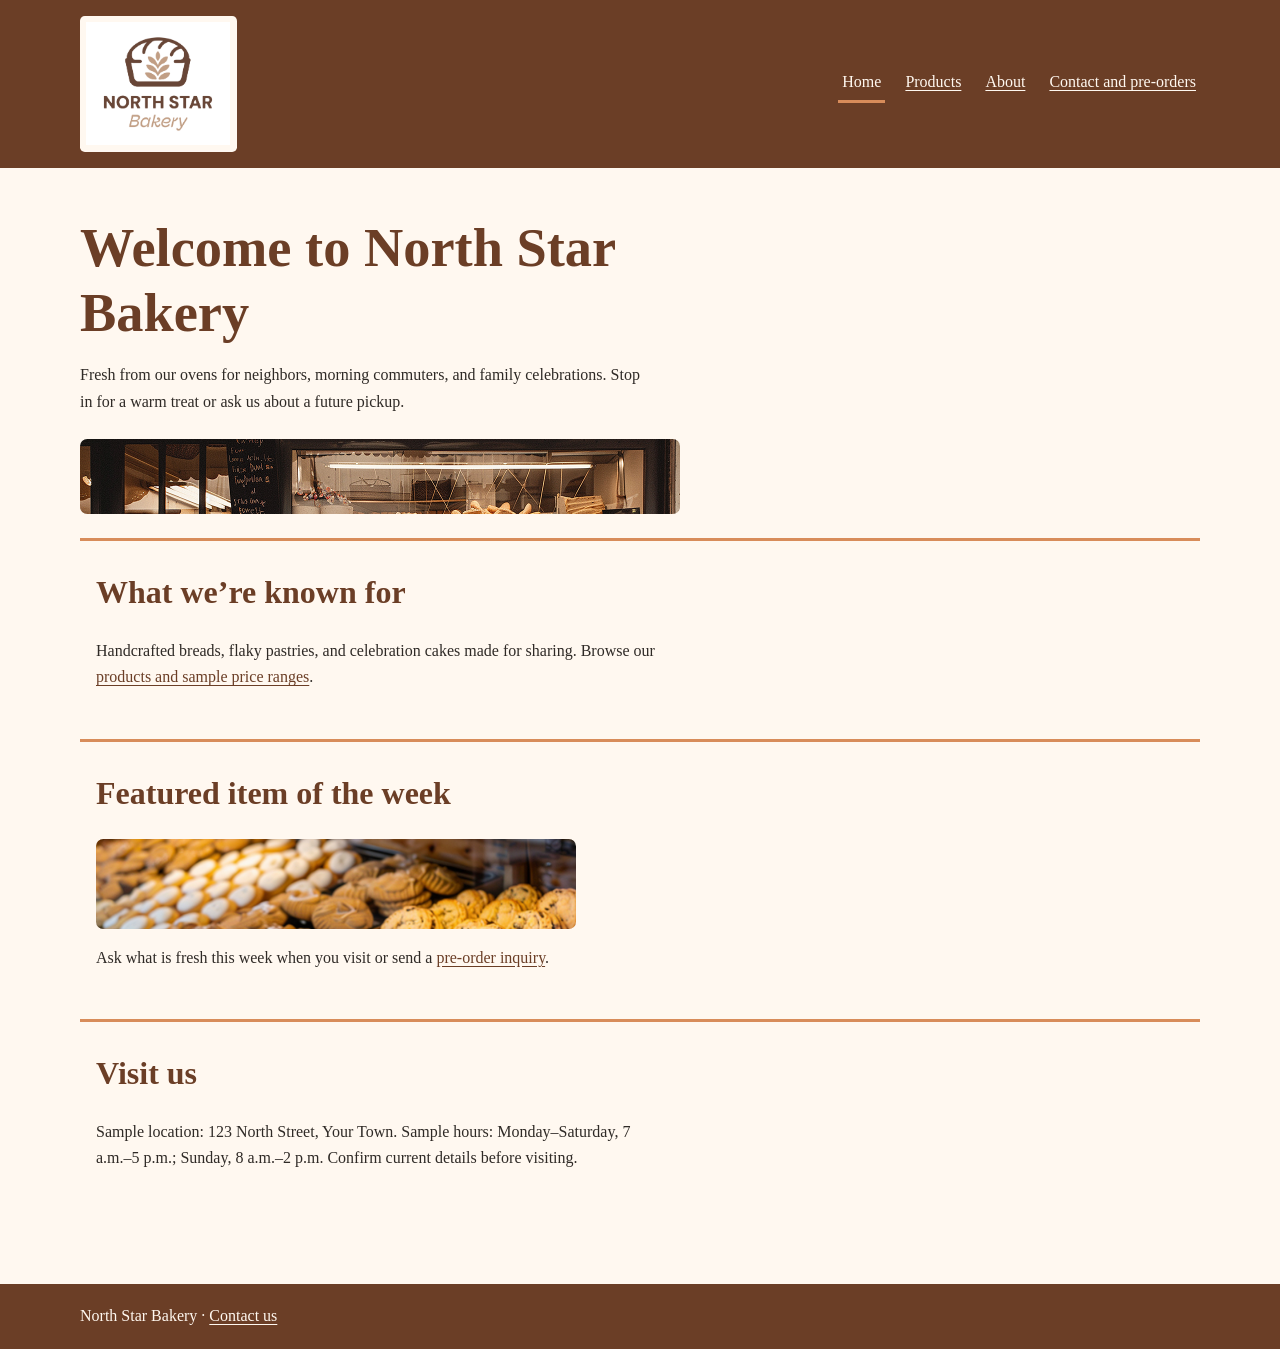
<file: index.html>
<!doctype html>
<html lang="en">
<head>
  <meta charset="utf-8">
  <meta name="viewport" content="width=device-width, initial-scale=1">
  <link rel="stylesheet" href="styles.css">
  <title>Home | North Star Bakery</title>
</head>
<body>
  <a href="#main">Skip to main content</a>
  <header>
    <a href="index.html" aria-label="North Star Bakery home"><img src="media/bakery-logo_c.png" alt="North Star Bakery logo" width="180"></a>
    <nav aria-label="Main navigation"><ul>
      <li><a href="index.html" aria-current="page">Home</a></li>
      <li><a href="products.html">Products</a></li>
      <li><a href="about.html">About</a></li>
      <li><a href="contact.html">Contact and pre-orders</a></li>
    </ul></nav>
  </header>
  <main id="main">
    <h1>Welcome to North Star Bakery</h1>
    <p>Fresh from our ovens for neighbors, morning commuters, and family celebrations. Stop in for a warm treat or ask us about a future pickup.</p>
    <img src="media/bakery-storefront_c.png" alt="The front of North Star Bakery, welcoming customers from the neighborhood" width="600">
    <section aria-labelledby="known-for"><h2 id="known-for">What we’re known for</h2>
      <p>Handcrafted breads, flaky pastries, and celebration cakes made for sharing. Browse our <a href="products.html">products and sample price ranges</a>.</p>
    </section>
    <section aria-labelledby="feature"><h2 id="feature">Featured item of the week</h2>
      <picture>
        <source media="(min-width: 700px)" srcset="media/bakery-feature-large_c.png">
        <img src="media/bakery-feature-small_c.png" alt="Featured bakery item ready to share" width="480">
      </picture>
      <p>Ask what is fresh this week when you visit or send a <a href="contact.html">pre-order inquiry</a>.</p>
    </section>
    <section aria-labelledby="visit"><h2 id="visit">Visit us</h2>
      <p>Sample location: 123 North Street, Your Town. Sample hours: Monday–Saturday, 7 a.m.–5 p.m.; Sunday, 8 a.m.–2 p.m. Confirm current details before visiting.</p>
    </section>
  </main>
  <footer><p>North Star Bakery · <a href="contact.html">Contact us</a></p></footer>
</body>
</html>
</file>
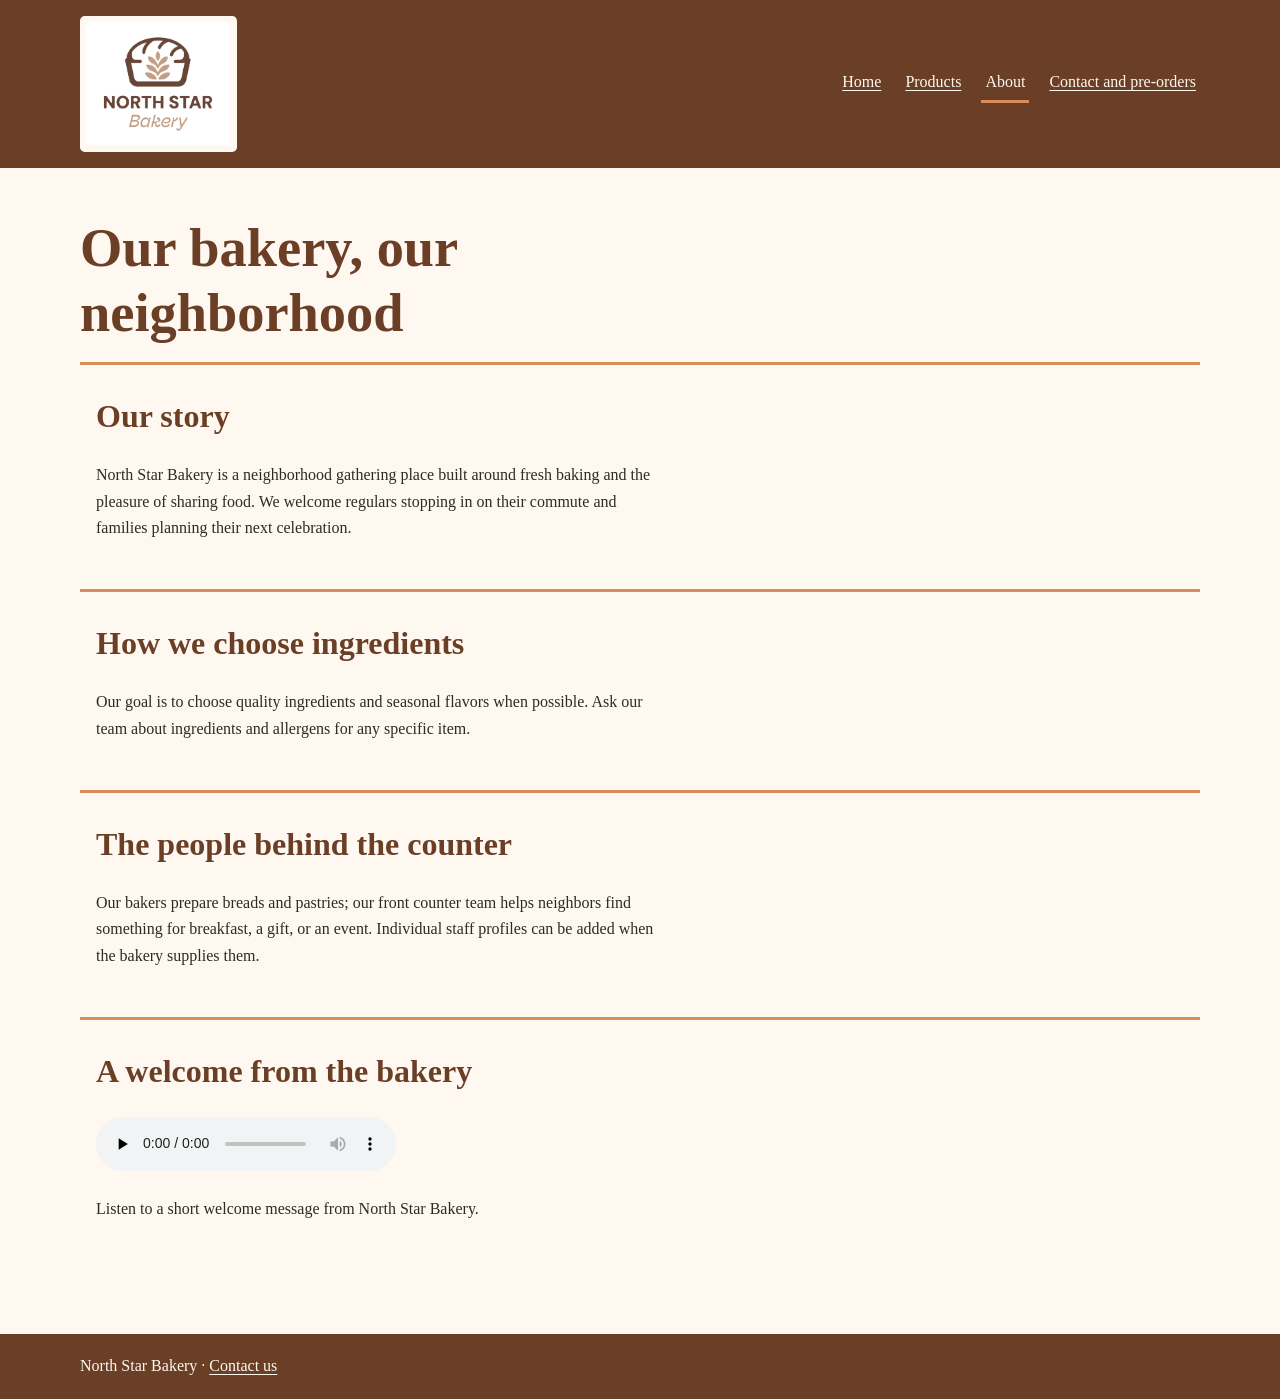
<file: about.html>
<!doctype html>
<html lang="en">
<head>
  <meta charset="utf-8">
  <meta name="viewport" content="width=device-width, initial-scale=1">
  <link rel="stylesheet" href="styles.css">
  <title>About | North Star Bakery</title>
</head>
<body>
  <a href="#main">Skip to main content</a>
  <header>
    <a href="index.html" aria-label="North Star Bakery home"><img src="media/bakery-logo_c.png" alt="North Star Bakery logo" width="180"></a>
    <nav aria-label="Main navigation"><ul>
      <li><a href="index.html">Home</a></li><li><a href="products.html">Products</a></li>
      <li><a href="about.html" aria-current="page">About</a></li><li><a href="contact.html">Contact and pre-orders</a></li>
    </ul></nav>
  </header>
  <main id="main">
    <h1>Our bakery, our neighborhood</h1>
    <section aria-labelledby="story"><h2 id="story">Our story</h2><p>North Star Bakery is a neighborhood gathering place built around fresh baking and the pleasure of sharing food. We welcome regulars stopping in on their commute and families planning their next celebration.</p></section>
    <section aria-labelledby="sourcing"><h2 id="sourcing">How we choose ingredients</h2><p>Our goal is to choose quality ingredients and seasonal flavors when possible. Ask our team about ingredients and allergens for any specific item.</p></section>
    <section aria-labelledby="team"><h2 id="team">The people behind the counter</h2><p>Our bakers prepare breads and pastries; our front counter team helps neighbors find something for breakfast, a gift, or an event. Individual staff profiles can be added when the bakery supplies them.</p></section>
    <section aria-labelledby="listen"><h2 id="listen">A welcome from the bakery</h2>
      <audio controls preload="none"><source src="media/bakery-welcome_c.mp3" type="audio/mpeg">Your browser does not support audio playback. Please <a href="media/bakery-welcome_c.mp3">download the bakery welcome audio</a>.</audio>
      <p>Listen to a short welcome message from North Star Bakery.</p>
    </section>
  </main>
  <footer><p>North Star Bakery · <a href="contact.html">Contact us</a></p></footer>
</body>
</html>
</file>
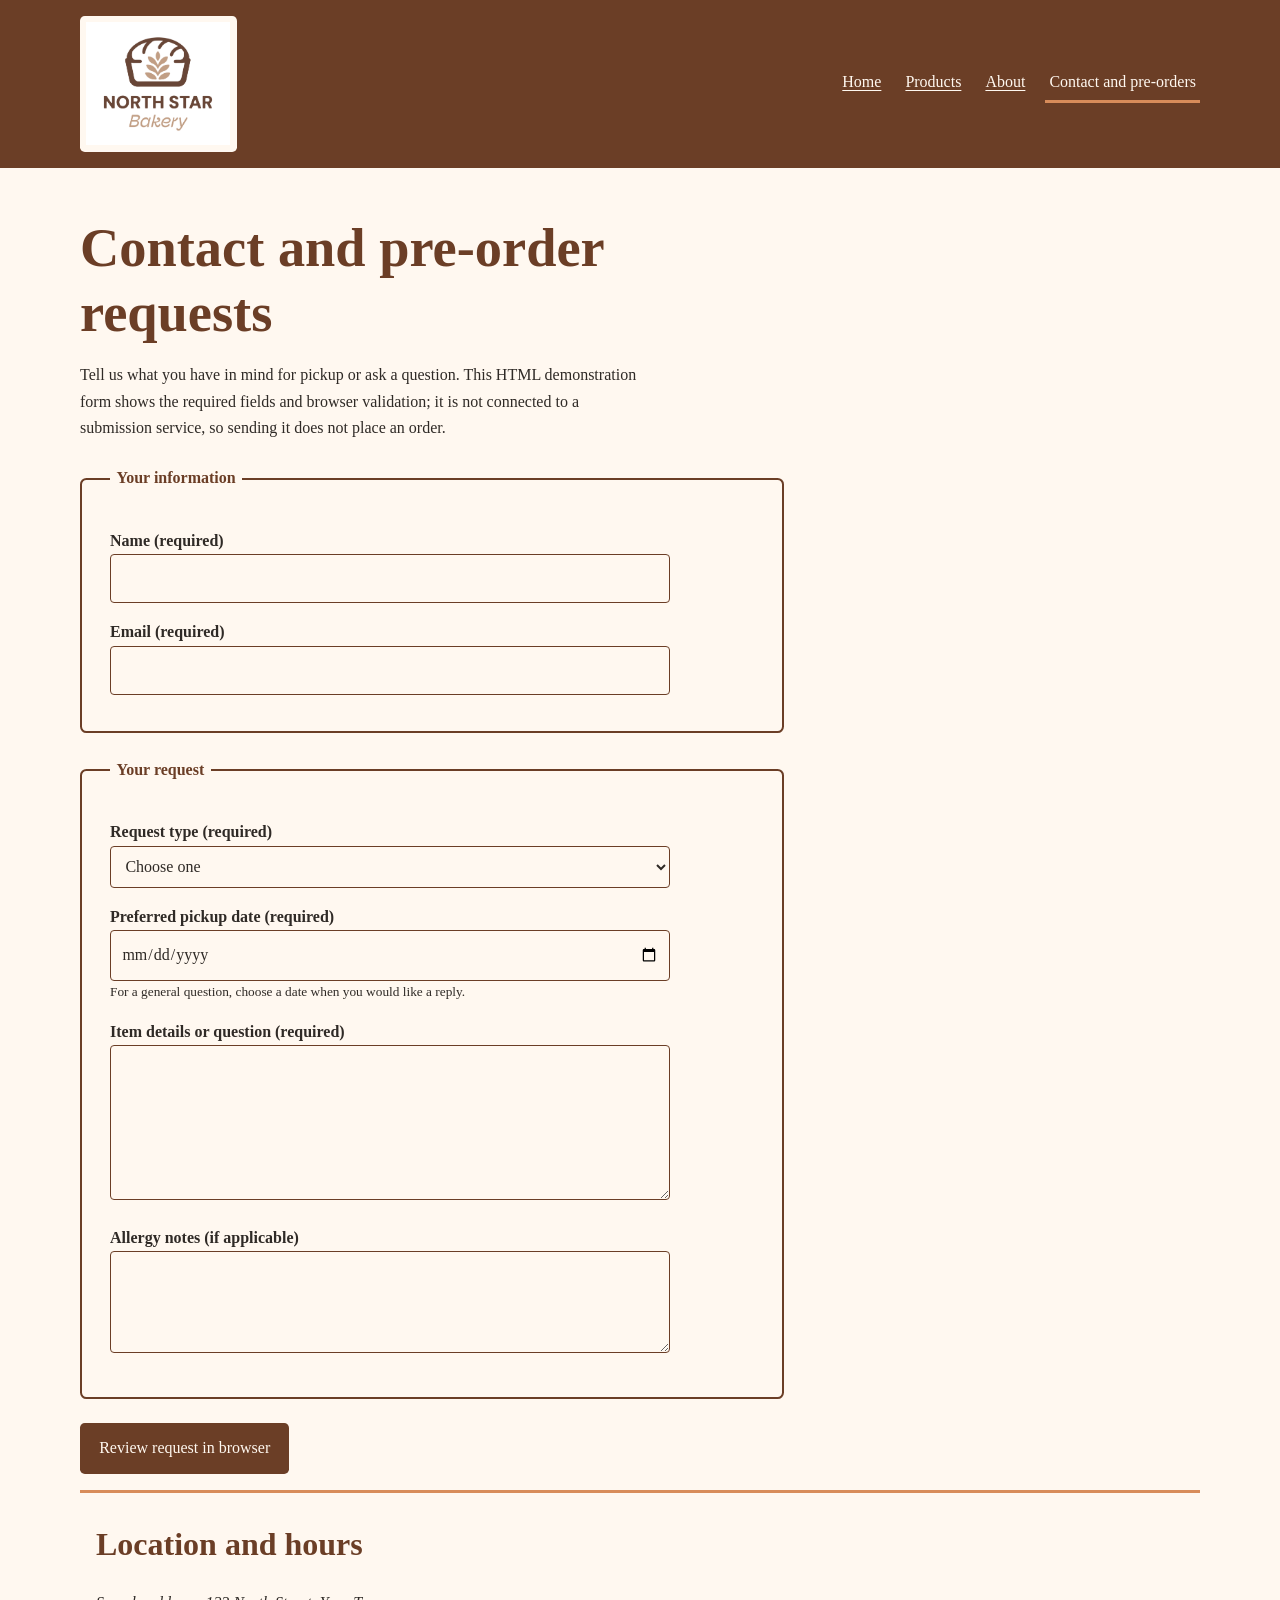
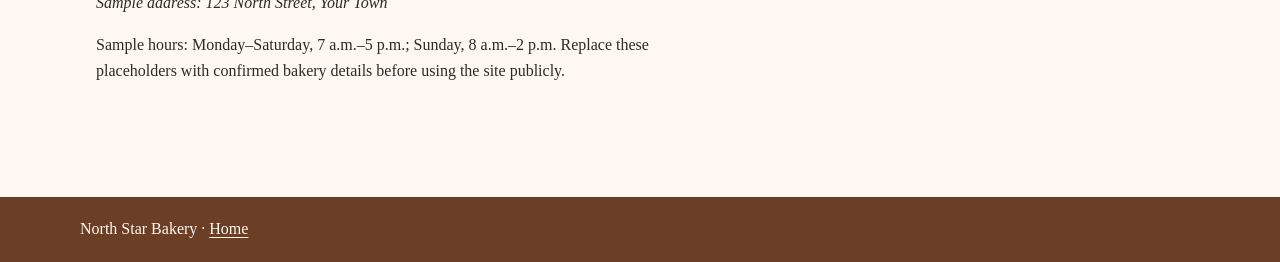
<file: contact.html>
<!doctype html>
<html lang="en">
<head>
  <meta charset="utf-8">
  <meta name="viewport" content="width=device-width, initial-scale=1">
  <link rel="stylesheet" href="styles.css">
  <title>Contact and pre-orders | North Star Bakery</title>
</head>
<body>
  <a href="#main">Skip to main content</a>
  <header>
    <a href="index.html" aria-label="North Star Bakery home"><img src="media/bakery-logo_c.png" alt="North Star Bakery logo" width="180"></a>
    <nav aria-label="Main navigation"><ul>
      <li><a href="index.html">Home</a></li><li><a href="products.html">Products</a></li>
      <li><a href="about.html">About</a></li><li><a href="contact.html" aria-current="page">Contact and pre-orders</a></li>
    </ul></nav>
  </header>
  <main id="main">
    <h1>Contact and pre-order requests</h1>
    <p>Tell us what you have in mind for pickup or ask a question. This HTML demonstration form shows the required fields and browser validation; it is not connected to a submission service, so sending it does not place an order.</p>
    <form id="inquiry-form" action="#" method="post">
      <fieldset><legend>Your information</legend>
        <p><label for="name">Name (required)</label><br><input id="name" name="name" type="text" autocomplete="name" aria-describedby="name-error" required><small id="name-error" class="field-error" aria-live="polite"></small></p>
        <p><label for="email">Email (required)</label><br><input id="email" name="email" type="email" autocomplete="email" aria-describedby="email-error" required><small id="email-error" class="field-error" aria-live="polite"></small></p>
      </fieldset>
      <fieldset><legend>Your request</legend>
        <p><label for="request-type">Request type (required)</label><br><select id="request-type" name="request-type" aria-describedby="request-type-error" required><option value="">Choose one</option><option value="pre-order">Pre-order inquiry</option><option value="question">General question</option></select><small id="request-type-error" class="field-error" aria-live="polite"></small></p>
        <p><label for="pickup-date">Preferred pickup date (required)</label><br><input id="pickup-date" name="pickup-date" type="date" aria-describedby="pickup-help pickup-date-error" required><small id="pickup-help">For a general question, choose a date when you would like a reply.</small><small id="pickup-date-error" class="field-error" aria-live="polite"></small></p>
        <p><label for="details">Item details or question (required)</label><br><textarea id="details" name="details" rows="5" cols="45" aria-describedby="details-error" required></textarea><small id="details-error" class="field-error" aria-live="polite"></small></p>
        <p><label for="allergies">Allergy notes (if applicable)</label><br><textarea id="allergies" name="allergies" rows="3" cols="45"></textarea></p>
      </fieldset>
      <button type="submit">Review request in browser</button>
      <p id="form-status" role="status" aria-live="polite"></p>
    </form>
    <section aria-labelledby="location"><h2 id="location">Location and hours</h2><address>Sample address: 123 North Street, Your Town</address><p>Sample hours: Monday–Saturday, 7 a.m.–5 p.m.; Sunday, 8 a.m.–2 p.m. Replace these placeholders with confirmed bakery details before using the site publicly.</p></section>
  </main>
  <footer><p>North Star Bakery · <a href="index.html">Home</a></p></footer>
  <script src="script.js" defer></script>
</body>
</html>
</file>
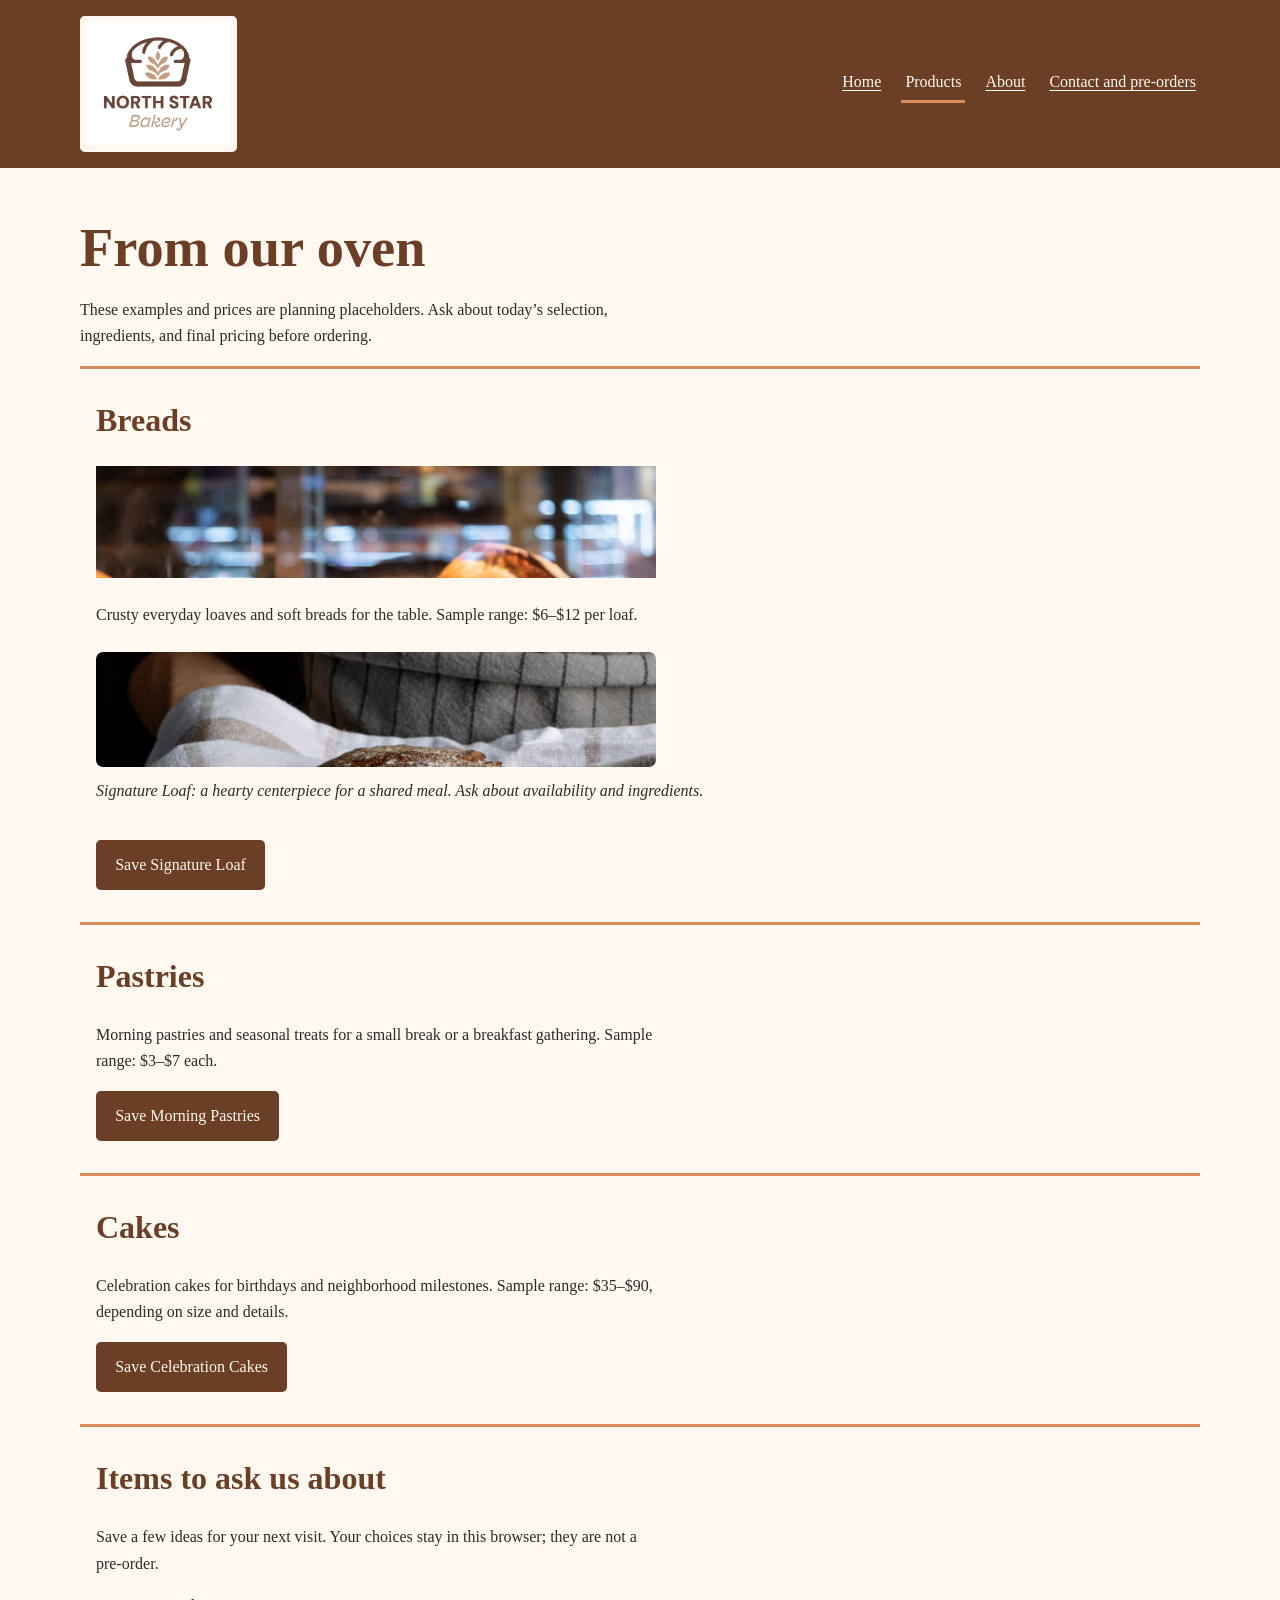
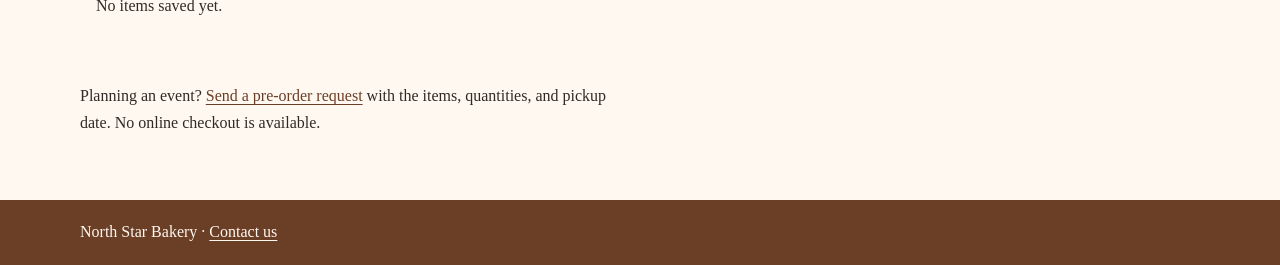
<file: products.html>
<!doctype html>
<html lang="en">
<head>
  <meta charset="utf-8">
  <meta name="viewport" content="width=device-width, initial-scale=1">
  <link rel="stylesheet" href="styles.css">
  <title>Products | North Star Bakery</title>
</head>
<body>
  <a href="#main">Skip to main content</a>
  <header>
    <a href="index.html" aria-label="North Star Bakery home"><img src="media/bakery-logo_c.png" alt="North Star Bakery logo" width="180"></a>
    <nav aria-label="Main navigation"><ul>
      <li><a href="index.html">Home</a></li><li><a href="products.html" aria-current="page">Products</a></li>
      <li><a href="about.html">About</a></li><li><a href="contact.html">Contact and pre-orders</a></li>
    </ul></nav>
  </header>
  <main id="main">
    <h1>From our oven</h1>
    <p>These examples and prices are planning placeholders. Ask about today’s selection, ingredients, and final pricing before ordering.</p>
    <section aria-labelledby="breads"><h2 id="breads">Breads</h2>
      <img src="media/bakery-bread_c.png" alt="Freshly baked artisan bread loaves" width="560">
      <p>Crusty everyday loaves and soft breads for the table. Sample range: $6–$12 per loaf.</p>
      <figure>
        <img src="media/bakery-signature-loaf_c.png" alt="North Star Bakery’s rustic Signature Loaf" width="560">
        <figcaption>Signature Loaf: a hearty centerpiece for a shared meal. Ask about availability and ingredients.</figcaption>
      </figure>
      <button type="button" class="favorite-button" data-product="signature-loaf" aria-pressed="false">Save Signature Loaf</button>
    </section>
    <section aria-labelledby="pastries"><h2 id="pastries">Pastries</h2><p>Morning pastries and seasonal treats for a small break or a breakfast gathering. Sample range: $3–$7 each.</p><button type="button" class="favorite-button" data-product="morning-pastries" aria-pressed="false">Save Morning Pastries</button></section>
    <section aria-labelledby="cakes"><h2 id="cakes">Cakes</h2><p>Celebration cakes for birthdays and neighborhood milestones. Sample range: $35–$90, depending on size and details.</p><button type="button" class="favorite-button" data-product="celebration-cakes" aria-pressed="false">Save Celebration Cakes</button></section>
    <section aria-labelledby="saved-heading" id="saved-items"><h2 id="saved-heading">Items to ask us about</h2><p>Save a few ideas for your next visit. Your choices stay in this browser; they are not a pre-order.</p><p id="favorites-status" role="status" aria-live="polite">No items saved yet.</p><ul id="favorites-list"></ul></section>
    <p>Planning an event? <a href="contact.html">Send a pre-order request</a> with the items, quantities, and pickup date. No online checkout is available.</p>
  </main>
  <footer><p>North Star Bakery · <a href="contact.html">Contact us</a></p></footer>
  <script src="script.js" defer></script>
</body>
</html>
</file>
<file: styles.css>
:root {
  --cream: #fff8f0;
  --brown: #6b3e26;
  --peach: #d88c5a;
  --charcoal: #2f2a26;
}

* { box-sizing: border-box; }
html { scroll-behavior: smooth; }
body {
  margin: 0;
  background: var(--cream);
  color: var(--charcoal);
  font: 1rem/1.65 Georgia, serif;
}
a { color: var(--brown); text-underline-offset: .2em; }
a:hover { color: var(--charcoal); }
a:focus-visible, button:focus-visible, input:focus-visible,
select:focus-visible, textarea:focus-visible {
  outline: 3px solid var(--brown);
  outline-offset: 3px;
}
body > a:first-child {
  position: absolute;
  left: 1rem;
  top: -5rem;
  background: var(--cream);
  padding: .6rem;
  z-index: 2;
}
body > a:first-child:focus { top: .5rem; }
header, footer { background: var(--brown); color: var(--cream); }
header { padding: 1rem max(1rem, calc((100vw - 70rem)/2)); }
header > a { display: inline-block; background: var(--cream); padding: .4rem; border-radius: .3rem; }
header img { display: block; max-width: 9rem; height: auto; }
nav ul { display: flex; flex-wrap: wrap; gap: .4rem 1rem; list-style: none; padding: 0; margin: 1rem 0 0; }
nav a, footer a { color: var(--cream); }
nav a { display: inline-block; padding: .3rem .25rem; }
nav a:hover, footer a:hover { color: var(--cream); }
nav [aria-current="page"] { border-bottom: 3px solid var(--peach); text-decoration: none; }
main { width: min(100% - 2rem, 70rem); margin: 2rem auto 4rem; }
h1, h2 { color: var(--brown); line-height: 1.2; }
h1 { font-size: clamp(2rem, 6vw, 3.4rem); max-width: 21ch; margin: 0 0 1rem; }
h2 { font-size: clamp(1.4rem, 4vw, 2rem); margin-top: 0; }
p { max-width: 70ch; }
main > section { border-top: 3px solid var(--peach); padding: 1.5rem 0; }
main > img, picture img, figure img { display: block; max-width: 100%; height: auto; border-radius: .45rem; }
main > img { margin: 1.5rem 0; }
figure { margin: 1.5rem 0; max-width: 38rem; }
figcaption { padding: .7rem 0; font-style: italic; }
audio { max-width: 100%; }
form { max-width: 44rem; }
fieldset { border: 2px solid var(--brown); border-radius: .4rem; margin: 1.5rem 0; padding: 1rem; }
legend { font-weight: bold; color: var(--brown); padding: 0 .4rem; }
label { font-weight: bold; }
input, select, textarea, button { font: inherit; }
input, select, textarea { width: 100%; max-width: 100%; padding: .65rem; border: 1px solid var(--brown); border-radius: .25rem; background: var(--cream); color: var(--charcoal); }
textarea { resize: vertical; }
button { background: var(--brown); color: var(--cream); border: 0; border-radius: .3rem; padding: .75rem 1.2rem; cursor: pointer; }
button:hover { background: var(--charcoal); }
.favorite-button[aria-pressed="true"] { background: var(--charcoal); }
.field-error { color: var(--brown); font-weight: bold; }
[aria-invalid="true"] { border-width: 3px; }
#favorites-list { padding-left: 1.5rem; }
small { display: block; }
footer { padding: 1.2rem max(1rem, calc((100vw - 70rem)/2)); }
footer p { margin: 0; }

@media (min-width: 48rem) {
  header { display: flex; align-items: center; justify-content: space-between; gap: 2rem; }
  nav ul { margin: 0; justify-content: flex-end; }
  main { margin-top: 3rem; }
  main > section { padding: 2rem 1rem; }
  #known-for, #feature, #visit { scroll-margin-top: 2rem; }
  form fieldset { padding: 1.25rem 1.75rem; }
}
</file>
